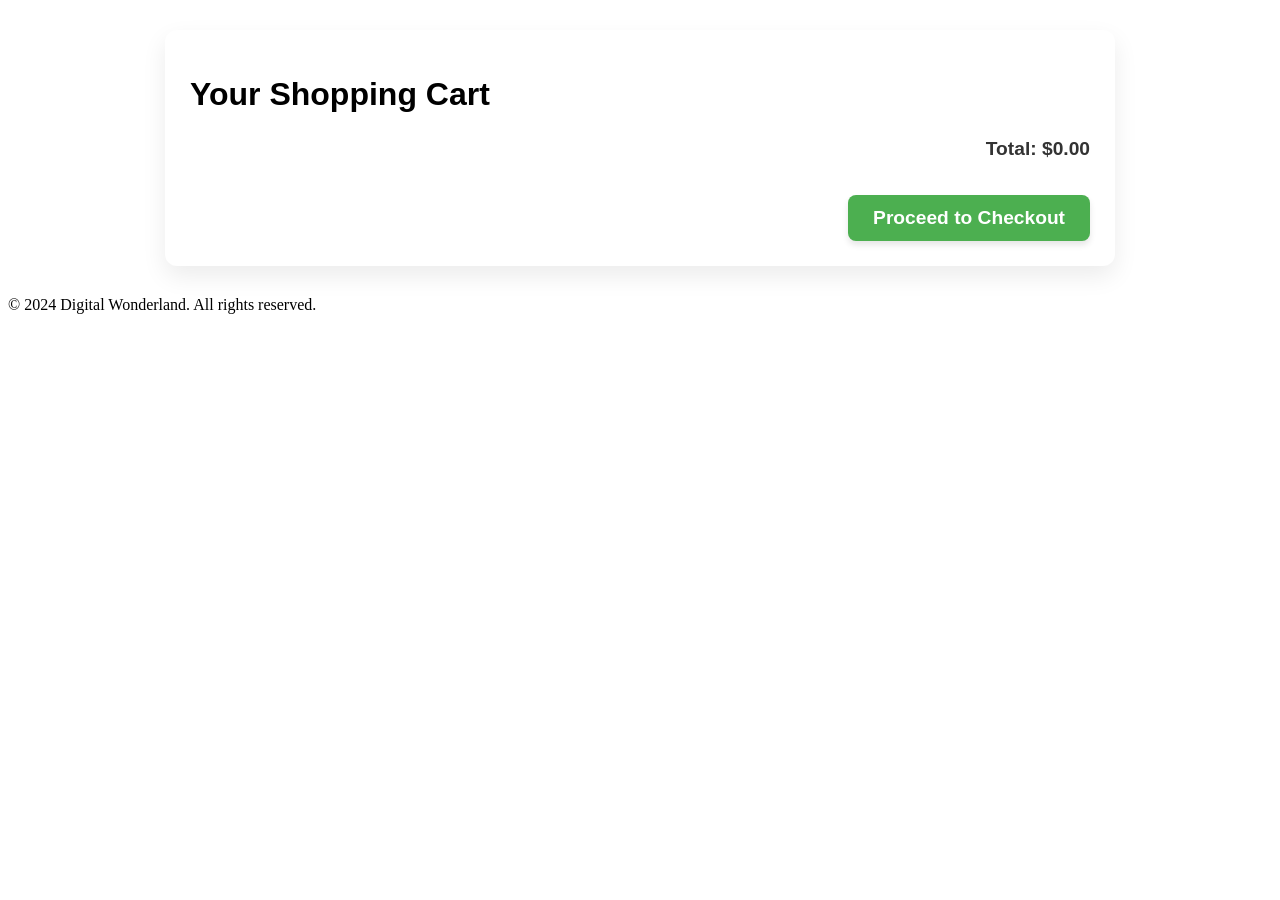
<file: IICT FINAL PROJECT/ICT FINAL PROJECT/ICT FINAL PROJECT/cart/cart.html>
<!DOCTYPE html>
<html lang="en">
<head>
    <meta charset="UTF-8">
    <meta name="viewport" content="width=device-width, initial-scale=1.0">
    <title>Shopping Cart - Digital Wonderland</title>
    <link rel="stylesheet" href="cart.css">
</head>
<body>

    <div class="cart-container">
        <h1>Your Shopping Cart</h1>
        <div id="cart-items"></div>
        <div id="cart-total">
            <p>Total: $<span id="total-price">0</span></p>
            <button id="checkout-btn">Proceed to Checkout</button>
        </div>
    </div>

    <footer>
        <p>&copy; 2024 Digital Wonderland. All rights reserved.</p>
    </footer>

    <script src="cart.js"></script>
</body>
</html>
</file>
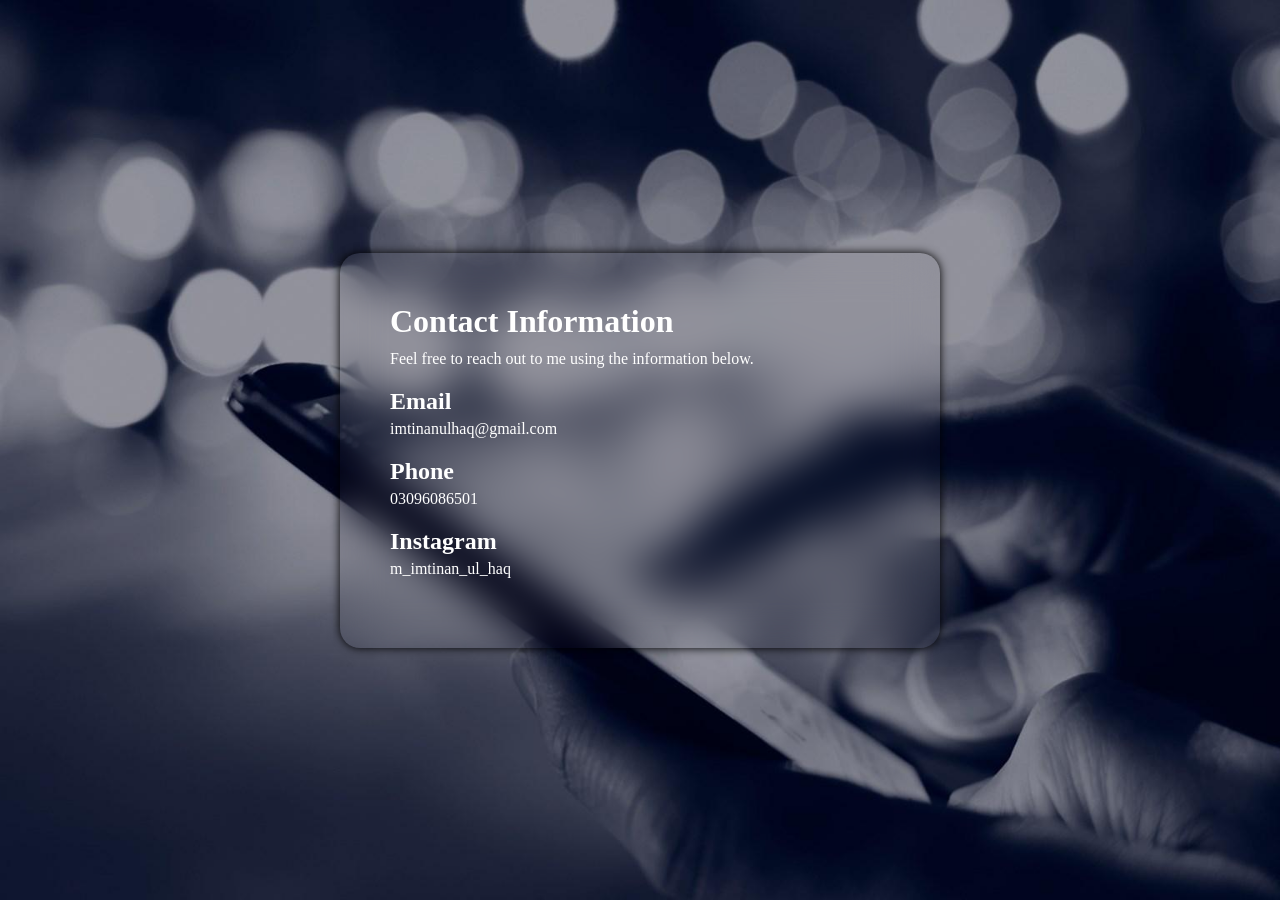
<file: IICT FINAL PROJECT/ICT FINAL PROJECT/ICT FINAL PROJECT/Contact/Contact.html>
<!DOCTYPE html>
<html lang="en">
<head>
    <meta charset="UTF-8">
    <meta name="viewport" content="width=device-width, initial-scale=1.0">
    <title>Contact Information</title>
    <style>
        * {
            margin: 0;
            padding: 0;
            box-sizing: border-box;
            font-family: Cambria, Cochin, Georgia, Times, 'Times New Roman', serif;
        }

        body {
            background-image: url('1contact.jpg');
         
            background-size: cover;
            background-position: center;
            background-repeat: no-repeat;
            display: flex;
            justify-content: center;
            align-items: center;
            height: 100vh;
            color: #fff;
            padding: 20px;
        }

        .backbox {
        width: 600px;
         background: transparent;
   
        backdrop-filter: blur(20px);
        box-shadow: 0 0 10px rgba(0, 0, 0, 5);
        color: white;
        border-radius: 20px;
        padding: 50px 50px;
        animation: fadeInUp 1.5s ease-in-out;
        }

        header h1 {
            font-size: 2em;
            margin-bottom: 10px;
            animation: slideIn 1.5s ease-in-out;
        }

        header p {
            margin-bottom: 20px;
            animation: slideIn 1.5s ease-in-out 0.3s;
        }

        .contact-info {
            animation: fadeInUp 1s ease-in-out 0.5s;
        }

        .info-item {
            margin-bottom: 20px;
            animation: fadeInUp 1s ease-in-out 0.7s;
        }

        .info-item h2 {
            font-size: 1.5em;
            margin-bottom: 5px;
            animation: fadeInUp 1s ease-in-out 0.9s;
        }

        @keyframes fadeIn {
            from {
                opacity: 0;
            }
            to {
                opacity: 1;
            }
        }

        @keyframes slideIn {
            from {
                transform: translateY(-50px);
                opacity: 0;
            }
            to {
                transform: translateY(0);
                opacity: 1;
            }
        }

        @keyframes fadeInUp {
            from {
                transform: translateY(20px);
                opacity: 0;
            }
            to {
                transform: translateY(0);
                opacity: 1;
            }
        }
    </style>
</head>
<body>
    <div class="backbox">
        <header>
            <h1>Contact Information</h1>
            <p>Feel free to reach out to me using the information below.</p>
        </header>
        <div class="contact-info">
            <div class="info-item">
                <h2>Email</h2>
                <p>imtinanulhaq@gmail.com</p>
            </div>
            <div class="info-item">
                <h2>Phone</h2>
                <p>03096086501</p>
            </div>
            <div class="info-item">
                <h2>Instagram</h2>
                <p>m_imtinan_ul_haq</p>
            </div>
        </div>
    </div>
</body>
</html>
</file>
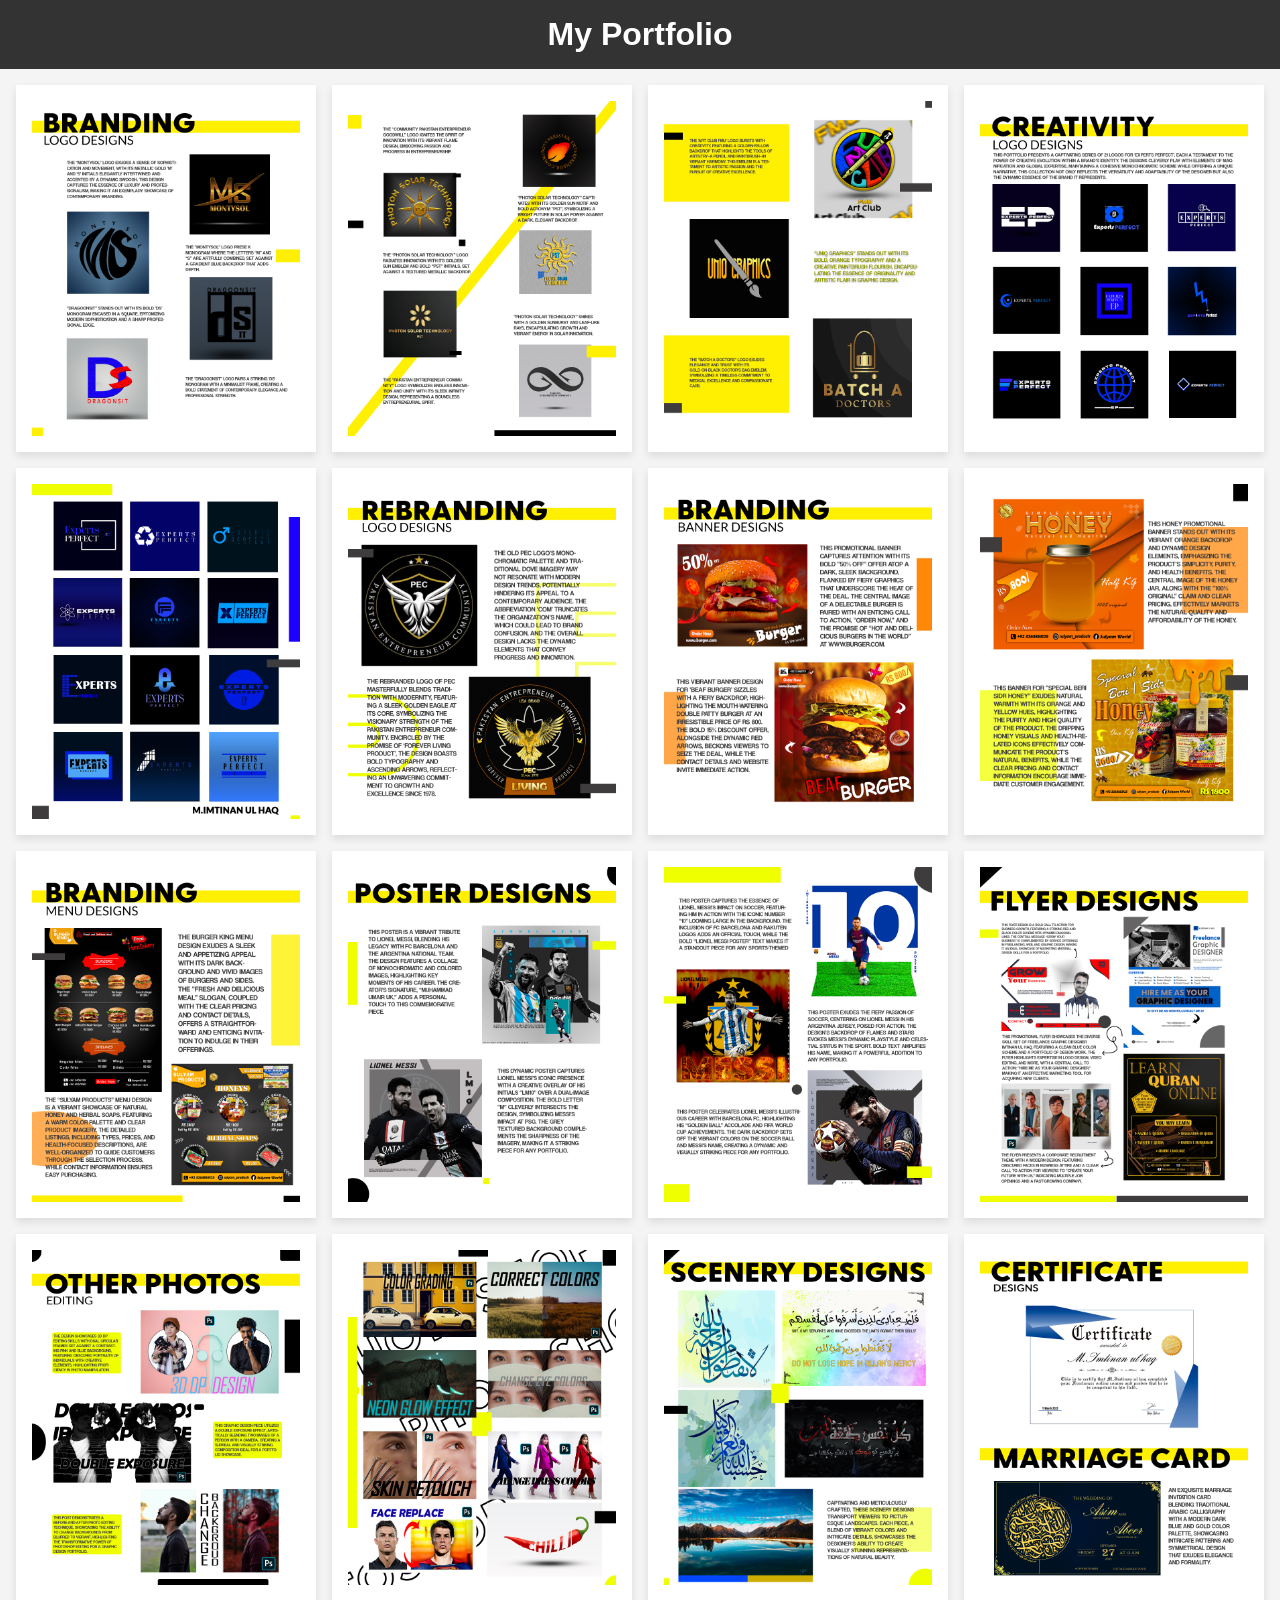
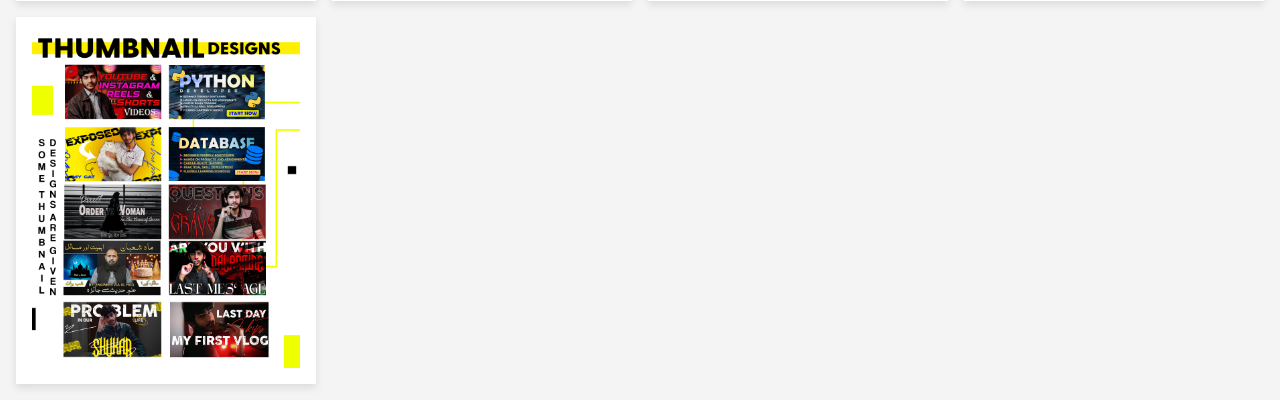
<file: IICT FINAL PROJECT/ICT FINAL PROJECT/ICT FINAL PROJECT/Portflio/Portfolio.html>
<!DOCTYPE html>
<html lang="en">
<head>
    <meta charset="UTF-8">
    <meta name="viewport" content="width=device-width, initial-scale=1.0">
    <title>Portfolio</title>
    <style>
body {
    font-family: Arial, sans-serif;
    margin: 0;
    padding: 0;
    background-color: #f4f4f4;
}

header {
    background-color: #333;
    color: #fff;
    text-align: center;
    padding: 1rem;
}

h1 {
    margin: 0;
}

main {
    padding: 1rem;
}

.gallery {
    display: grid;
    grid-template-columns: repeat(auto-fit, minmax(300px, 1fr));
    gap: 1rem;
}

.image-container {
    box-shadow: 0 4px 8px rgba(0,0,0,0.1);
    background-color: #fff;
    padding: 1rem;
}

.image-container img {
    width: 100%;
    height: auto;
    display: block;
}


@media (max-width: 600px) {
    .image-container {
        padding: 0.5rem;
    }
}


    </style>



</head>
<body>
    <header>
        <h1>My Portfolio</h1>
    </header>
    <main>
        <section class="gallery">
            <div class="image-container"><img src="PORTFOLIO10/2.jpg" alt="Project 2"></div>
            <div class="image-container"><img src="PORTFOLIO10/3.jpg" alt="Project 3"></div>
            <div class="image-container"><img src="PORTFOLIO10/4.jpg" alt="Project 4"></div>
            <div class="image-container"><img src="PORTFOLIO10/5.jpg" alt="Project 5"></div>
            <div class="image-container"><img src="PORTFOLIO10/6.jpg" alt="Project 6"></div>
            <div class="image-container"><img src="PORTFOLIO10/7.jpg" alt="Project 7"></div>
            <div class="image-container"><img src="PORTFOLIO10/8.jpg" alt="Project 8"></div>
            <div class="image-container"><img src="PORTFOLIO10/9.jpg" alt="Project 9"></div>
            <div class="image-container"><img src="PORTFOLIO10/10.jpg" alt="Project 10"></div>
            <div class="image-container"><img src="PORTFOLIO10/11.jpg" alt="Project 11"></div>
            <div class="image-container"><img src="PORTFOLIO10/12.jpg" alt="Project 12"></div>
            <div class="image-container"><img src="PORTFOLIO10/13.jpg" alt="Project 13"></div>
            <div class="image-container"><img src="PORTFOLIO10/14.jpg" alt="Project 14"></div>
            <div class="image-container"><img src="PORTFOLIO10/15.jpg" alt="Project 15"></div>
            <div class="image-container"><img src="PORTFOLIO10/16.jpg" alt="Project 16"></div>
            <div class="image-container"><img src="PORTFOLIO10/17.jpg" alt="Project 17"></div>
            <div class="image-container"><img src="PORTFOLIO10/18.jpg" alt="Project 18"></div>
        </section>
    </main>
    
</body>
</html>
</file>
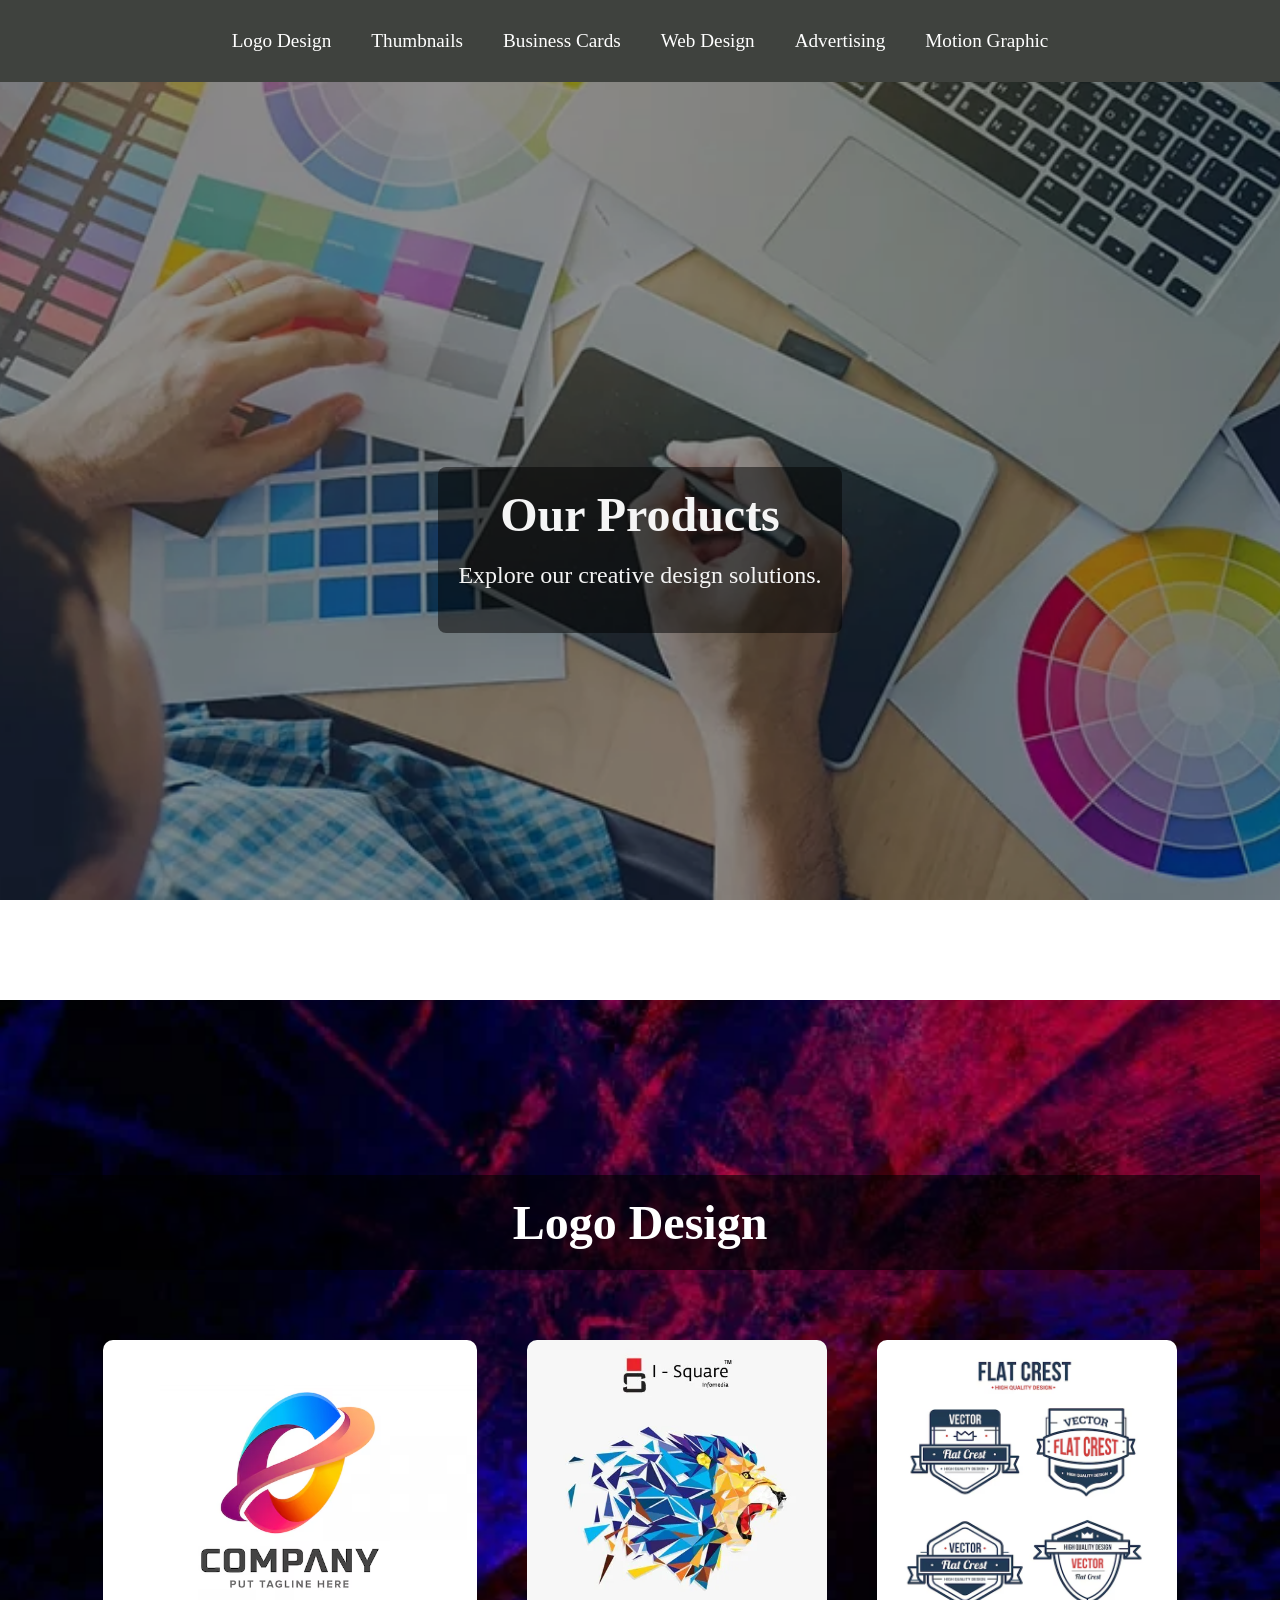
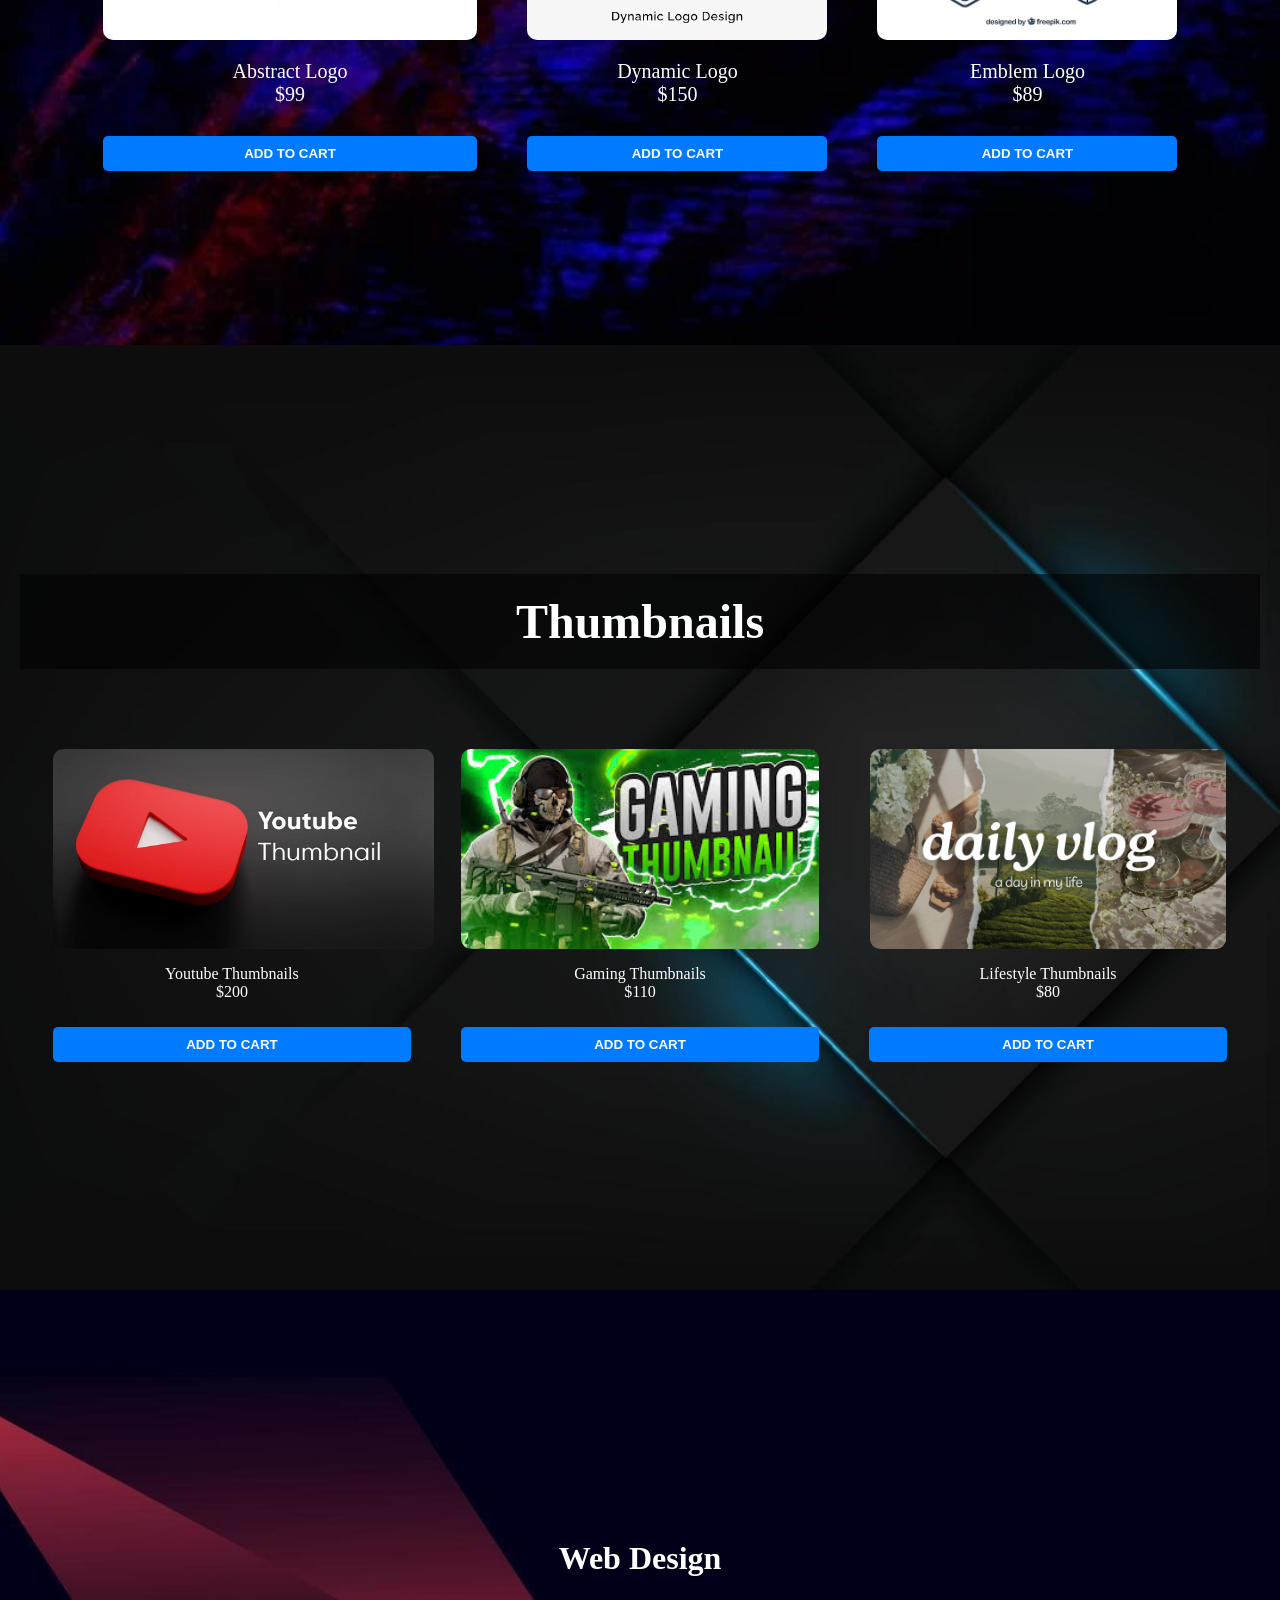
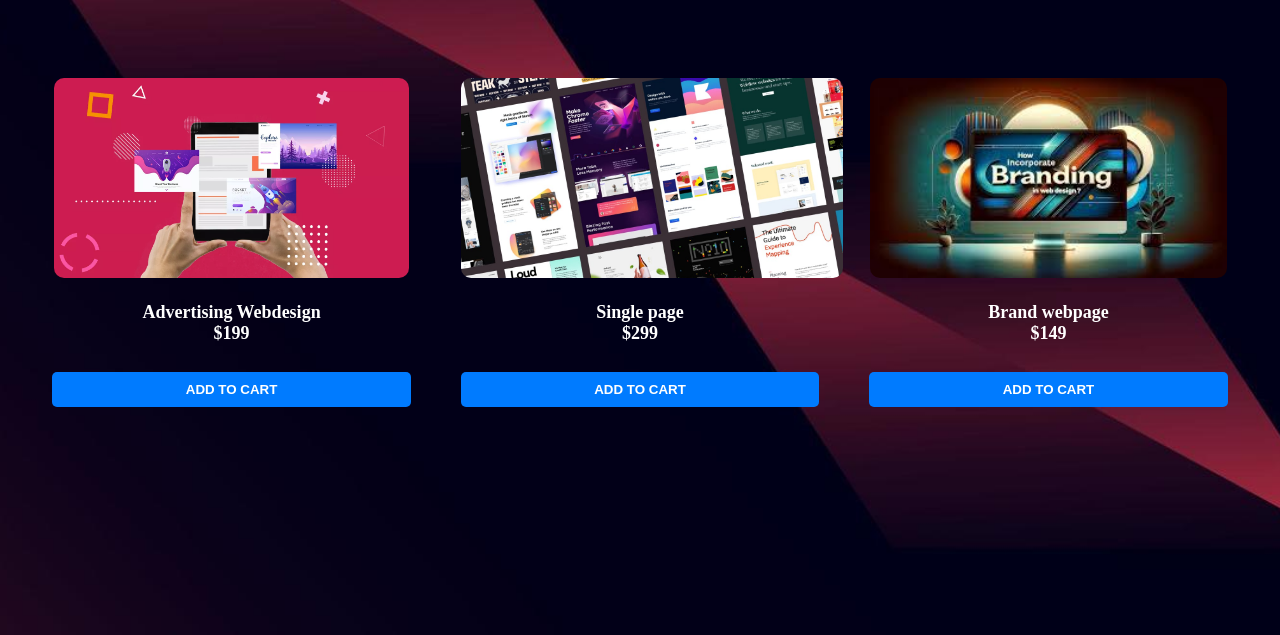
<file: IICT FINAL PROJECT/ICT FINAL PROJECT/ICT FINAL PROJECT/product/Product.html>
<!DOCTYPE html>
<html lang="en">
<head>
    <meta charset="UTF-8">
    <meta name="viewport" content="width=device-width, initial-scale=1.0">
    <title>Our Products</title>
    <link rel="stylesheet" href="style.css">
</head>
<body>
    <section class="top-image">
        <div class="overlay-text">
            <h1>Our Products</h1>
            <p>Explore our creative design solutions.</p>
        </div>
    </section>
  
    <div class="navbar">
        <ul>
            <li><a href="#logo-design">Logo Design</a></li>
            <li><a href="#thumbnails">Thumbnails</a></li>
            <li><a href="#business-cards">Business Cards</a></li>
            <li><a href="#web-design">Web Design</a></li>
            <li><a href="#advertising">Advertising</a></li>
            <li><a href="#motion-graphic">Motion Graphic</a></li>
        </ul>
    </div>

    <div id="logo-design" class="service-category">
        <div class="overlay">
            <h1>Logo Design</h1>
        </div>
        <div class="content">
            <div class="logo-item" data-name="Abstract Logo" data-price="99">
                <img src="abstract.avif" alt="Abstract Logo" id="abs">
                <p>Abstract Logo<br>$99</p>
                <button class="add-to-cart">Add to Cart</button>
            </div>
            <div class="logo-item" data-name="Dynamic Logo" data-price="150">
                <img src="dynamic.webp" alt="Dynamic Logo">
                <p>Dynamic Logo<br>$150</p>
                <button class="add-to-cart">Add to Cart</button>
            </div>
            <div class="logo-item" data-name="Emblem Logo" data-price="89">
                <img src="emblema.avif" alt="Emblem Logo">
                <p>Emblem Logo<br>$89</p>
                <button class="add-to-cart">Add to Cart</button>
            </div>
        </div>
    </div>
    
    <div id="thumbnails" class="service-category">
        <div class="overlay">
            <h1>Thumbnails</h1>
        </div>
        <div class="content">
            <div class="thumbnail" data-name="Youtube Thumbnails" data-price="200">
                <img src="youtube.jpeg" alt="Thumbnail 1">
                <p>Youtube Thumbnails<br>$200</p>
                <button class="add-to-cart">Add to Cart</button>
            </div>
            <div class="thumbnail" data-name="Gaming Thumbnails" data-price="110">
                <img src="gaming.jpeg" alt="Thumbnail 2">
                <p>Gaming Thumbnails<br>$110</p>
                <button class="add-to-cart">Add to Cart</button>
            </div>
            <div class="thumbnail" data-name="Lifestyle Thumbnails" data-price="80">
                <img src="lifestyle.webp" alt="Thumbnail 3">
                <p>Lifestyle Thumbnails<br>$80</p>
                <button class="add-to-cart">Add to Cart</button>
            </div>
        </div>
    </div>

    <div id="web-design" class="service-category">
        <div class="overlay">
            <h1>Web Design</h1>
        </div>
        <div class="content">
            <div class="web-item" data-name="Advertising Webdesign" data-price="199">
                <img src="Advertising 1.webp" alt="Web Design 1">
                <p>Advertising Webdesign<br>$199</p>
                <button class="add-to-cart">Add to Cart</button>
            </div>
            <div class="web-item" data-name="Single page" data-price="299">
                <img src="singlepg.jpg" alt="Web Design 2">
                <p>Single page<br>$299</p>
                <button class="add-to-cart">Add to Cart</button>
            </div>
            <div class="web-item" data-name="Brand webpage" data-price="149">
                <img src="brand .jpeg" alt="Web Design 3">
                <p>Brand webpage<br>$149</p>
                <button class="add-to-cart">Add to Cart</button>
            </div>
        </div>
    </div>

    <script src="../cart/cart.js"></script>
</body>
</html>
</file>
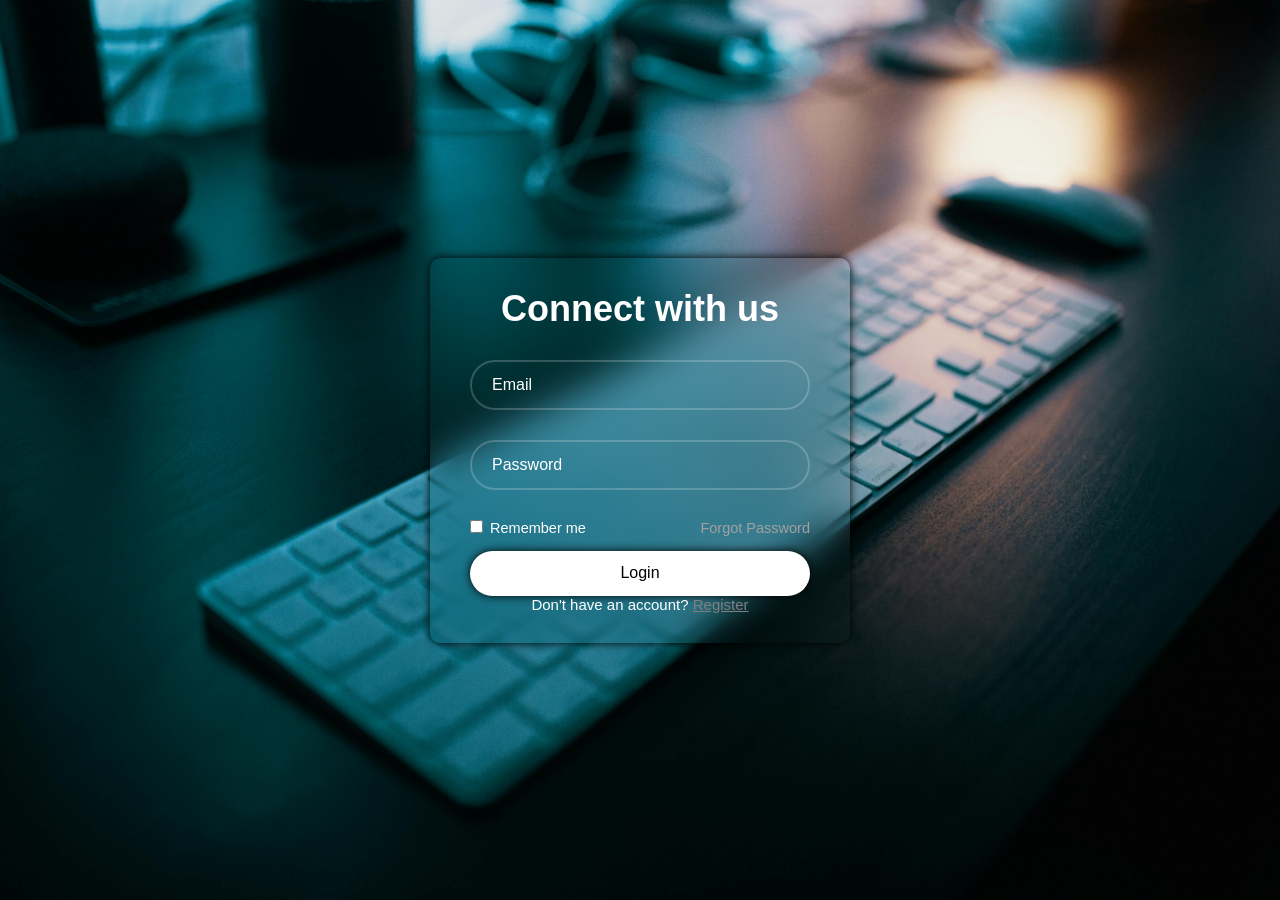
<file: IICT FINAL PROJECT/ICT FINAL PROJECT/ICT FINAL PROJECT/Sign in/Signin Signup.html>
<!DOCTYPE html>
<html lang="en">
<head>
    <meta charset="UTF-8">
    <meta name="viewport" content="width=device-width, initial-scale=1.0">
    <title>Connect with us</title>
    <link rel="stylesheet" href="Signin.css">
</head>
<body>
   <div class="Form"> 
    <form id="loginForm">
        <h1>Connect with us</h1>
        <div class="input-box">
            <input type="email" id="email" placeholder="Email" required>
        </div>
        <div class="input-box">
            <input type="password" id="password" placeholder="Password" required>
        </div>    
        <div class="remember-forget">
            <label><input type="checkbox"> Remember me</label>
            <a href="#">Forgot Password</a>
        </div>
        <button type="button" class="btn" onclick="work()">Login</button>
        <div class="register-Link">
            <p>Don't have an account? <a href="register/Form.html">Register</a></p>
        </div>
    </form> 
   </div>

   <script>
    function work() {
        var email = document.getElementById("email").value;
        var password = document.getElementById("password").value;

        if (email === "" || password === "") {
            alert("Please fill these information first.");
            return;
        }

        if (confirm("You are signed in completely!")) {
            window.location.href = "imtinan.html"; 
        }
    }
   </script>
</body>
</html>
</file>
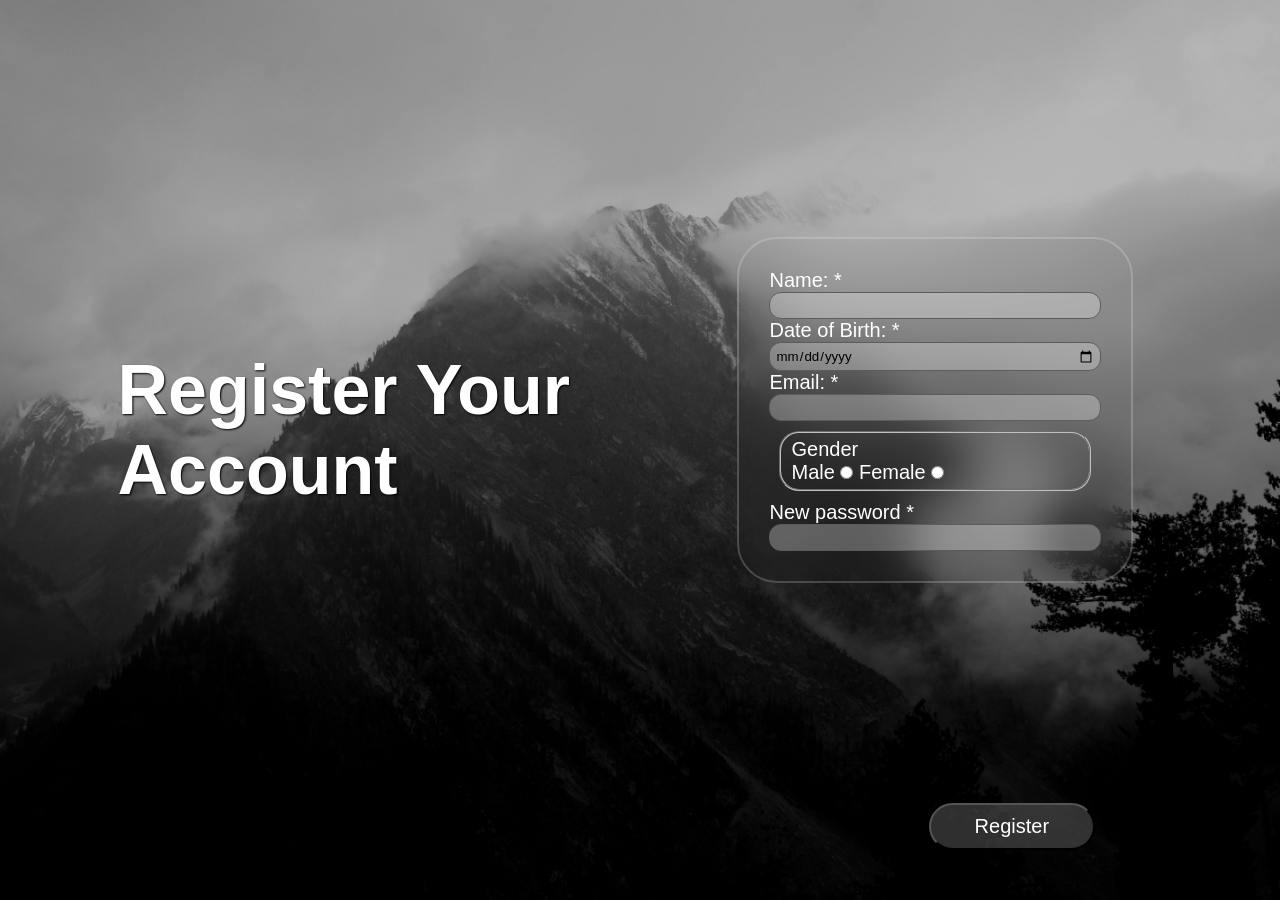
<file: IICT FINAL PROJECT/ICT FINAL PROJECT/ICT FINAL PROJECT/Sign in/register/Form.html>
<!DOCTYPE html>
<html lang="en">
<head>
    <meta charset="UTF-8">
    <meta name="viewport" content="width=device-width, initial-scale=1.0">
    <title>Register your Account</title>
   <link rel="stylesheet" href="form.css">
</head>
<body>
    <h1>Register Your Account</h1>
    <form action="Personal Information">
        <div class="data">
<div class="nde">
    <p>Name: *<input type="text" name="name" required id="name"> </p>

<p>Date of Birth: *<input type="date" name="Date" required id="Date"> </p> 
<p>Email: *<input type="email" name="Email" required id="Email"></p>
<fieldset>
   
    <p> <Legend>Gender</Legend>Male <input type="radio" name="Gender" id="male"> Female <input type="radio" name="Gender" id="Female"> </p>
</fieldset>
<p>New password * <input type="password"  name="Cvv" required id="cvv"></p>
</div>

</div>
<div class="submit">
<input type="submit" value="Register" onclick="work()">
</div>

   </form>
   <script>
    function work() {
    var email = document.getElementById("Email").value;
    var password = document.getElementById("cvv").value;
    var name = document.getElementById("name").value;
    var date = document.getElementById("Date").value;

    if (email === "" || password === "" || name === "" || date === "") {
        alert("Please fill these information first.");
        return;
    }

    if (confirm("You are signed in completely!")) {
        window.location.href = "imtinan.html"; 
    }
}

   </script>
</body>
</html>
</file>
<file: IICT FINAL PROJECT/ICT FINAL PROJECT/ICT FINAL PROJECT/cart/cart.css>
.cart-container {
    max-width: 900px;
    margin: 30px auto;
    padding: 25px;
    background-color: #ffffff;
    border-radius: 12px;
    box-shadow: 0 10px 25px rgba(0, 0, 0, 0.08);
    transition: box-shadow 0.3s ease;
    font: 1em sans-serif;
}

.cart-container:hover {
    box-shadow: 0 12px 30px rgba(0, 0, 0, 0.12);
}

#cart-items {
    margin-bottom: 25px;
}

.cart-item {
    display: flex;
    justify-content: space-between;
    align-items: center;
    padding: 15px;
    border-bottom: 1px solid #e9ecef;
    transition: background-color 0.2s ease;
}

.cart-item:hover {
    background-color: #f8f9fa;
}

.cart-item .remove-item {
    background-color: #ff6b6b;
    color: white;
    border: none;
    padding: 6px 12px;
    border-radius: 6px;
    cursor: pointer;
    transition: background-color 0.3s ease, transform 0.2s ease;
    font-weight: 500;
}

.cart-item .remove-item:hover {
    background-color: #ff5252;
    transform: scale(1.05);
}

.cart-item .remove-item:active {
    transform: scale(0.95);
}

#cart-total {
    text-align: right;
    font-size: 1.2em;
    font-weight: 600;
    color: #333;
    margin-top: 15px;
}

#checkout-btn {
    background-color: #4CAF50;
    color: white;
    border: none;
    padding: 12px 25px;
    border-radius: 8px;
    cursor: pointer;
    margin-top: 15px;
    font-size: 1em;
    font-weight: 600;
    transition: background-color 0.3s ease, transform 0.2s ease;
    box-shadow: 0 4px 6px rgba(0, 0, 0, 0.1);
}

#checkout-btn:hover {
    background-color: #45a049;
    transform: translateY(-2px);
    box-shadow: 0 6px 8px rgba(0, 0, 0, 0.15);
}

#checkout-btn:active {
    transform: translateY(1px);
    box-shadow: 0 2px 4px rgba(0, 0, 0, 0.1);
}

#cart-count {
    background-color: #ff4d4d;
    color: white;
    border-radius: 50%;
    padding: 2px 6px;
    font-size: 12px;
    margin-left: 5px;
    font-weight: 700;
    min-width: 20px;
    text-align: center;
    display: inline-block;
    animation: pulse 1.5s infinite alternate;
}

@keyframes pulse {
    from {
        transform: scale(1);
    }
    to {
        transform: scale(1.1);
    }
}
</file>
<file: IICT FINAL PROJECT/ICT FINAL PROJECT/ICT FINAL PROJECT/product/style.css>
/* Reset body and html margins and padding */
html, body {
    margin: 0;
    padding: 0;
    height: 100%;
    width: 100%;
}

/* Navbar */
.navbar {
    background-color: #3f423e;
    position: fixed;
    top: 0;
    width: 100%;
    padding: 20px 0;
    z-index: 1000;
}

.navbar ul {
    list-style-type: none;
    margin: 0;
    padding: 0;
    display: flex;
    justify-content: center;
}

.navbar ul li {
    padding: 10px 20px;
}

.navbar ul li a {
    text-decoration: none;
    color: white;
    font-size: 1.2em;
    display: block;
    position: relative;
}

.navbar ul li a::after {
    content: "";
    width: 0;
    height: 1px;
    position: absolute;
    bottom: -8px;
    left: 50%;
    transform: translateX(-50%);
    background: white;
    transition: width 0.3s ease;
}

.navbar ul li a:hover::after {
    width: 50%;
}

/* Overlay Text Style */
.overlay-text {
    color: whitesmoke;
    text-align: center;
    background-color: rgba(0, 0, 0, 0.5);
    padding: 20px;
    border-radius: 8px;
}

.overlay-text h1 {
    font-size: 3em;
    margin: 0;
    margin-bottom: 20px;
}

.overlay-text p {
    font-size: 1.5em;
    margin-top: 10px;
}

/* Top Image Section */
.top-image {
    position: relative;
    width: 100vw;
    height: 100vh;
    background-image: url('main.png');
    background-size: cover;
    background-position: center;
    background-attachment: fixed;
    display: flex;
    align-items: center;
    justify-content: center;
    padding-top: 100px;
}

/* Full-Screen Background */
#logo-design {
    position: relative;
    background-image: url('bg.webp');
    background-size: cover;
    background-position: center;
    height: 105vh;
    color: white;
    text-align: center;
    display: flex;
    flex-direction: column;
    justify-content: center;
    align-items: center;
    padding: 20px;
    box-sizing: border-box;
}

#logo-design .overlay {
    width: 100%;
    padding: 20px 0;
    background-color: rgba(0, 0, 0, 0.6);
}

#logo-design .overlay h1 {
    font-size: 48px;
    margin: 0;
}

/* Add space between the heading and logo items */
#logo-design .content {
    display: flex;
    justify-content: center;
    gap: 50px;
    flex-wrap: wrap;
    margin-top: 70px; /* Add space between heading and logo items */
}

.logo-item img {
    height: 300px;
    object-fit: cover;
    display: block;
    margin: 0 auto;
    border-radius: 10px;
}

.logo-item p {
    margin-top: 20px;
    font-size: 20px;
}

#thumbnails {
    position: relative;
    background-image: url('thumbbg.jpg');
    background-size: cover;
    background-position: center;
    height: 105vh;
    color: white;
    text-align: center;
    display: flex;
    flex-direction: column;
    justify-content: center;
    align-items: center;
    padding: 20px;
    box-sizing: border-box;
}

#thumbnails .overlay {
    width: 100%;
    padding: 20px 0;
    background-color: rgba(0, 0, 0, 0.6);
}

#thumbnails .overlay h1 {
    font-size: 48px;
    margin: 0;
}

/* Add space between the heading and thumbnail items */
#thumbnails .content {
    display: flex;
    justify-content: center;
    gap: 50px;
    flex-wrap: wrap;
    margin-top: 80px; /* Add space between heading and thumbnail items */
}

.thumbnail {
    position: relative;
    width: 30%;
}

.thumbnail img {
    height: 200px;
    object-fit: cover;
    display: block;
    margin: 0 auto;
    border-radius: 10px;
}

.thumbnail .overlay {
    position: absolute;
    top: 50%;
    left: 50%;
    transform: translate(-50%, -50%);
    color: white;
    font-size: 24px;
    font-weight: bold;
    background: rgba(0, 0, 0, 0.6);
    padding: 10px;
}


#web-design.service-category {
    position: relative;
    background-image: url('bgweb.jpg'); /* Replace with your web design background image */
    background-size: cover;
    background-position: center;
    height: 105vh;
    color: white;
    text-align: center;
    display: flex;
    flex-direction: column;
    justify-content: center;
    align-items: center;
    padding: 20px;
    box-sizing: border-box;
}

#web-design h2 {
    font-size: 48px;
    margin: 0;
    padding: 10px 20px; /* Padding around the text */
    display: inline-block;
    background-color: rgba(9, 5, 5, 0.566); /* Black background to highlight */
    color: white; /* Ensure text is white */
    z-index: 2;
    width: 100%; /* Make the background span the full width */
    text-align: center;
}

#web-design .content {
    display: flex;
    justify-content: center;
    gap: 50px;
    flex-wrap: wrap;
    margin-top: 80px; /* Space between heading and items */
}

.web-item {
    position: relative;
    width: 30%;
    text-align: center;
}

.web-item img {
    height: 200px;
    object-fit: cover;
    margin: 0 auto;
    border-radius: 10px;
}

.web-item p {
    margin-top: 20px;
    font-size: 18px;
    font-weight: bold;
}

/* Overlay effect for each item */
.web-item .overlay {
    position: absolute;
    top: 50%;
    left: 50%;
    transform: translate(-50%, -50%);
    color: white;
    font-size: 24px;
    font-weight: bold;
    background: rgba(0, 0, 0, 0.6);
    padding: 10px;
    border-radius: 5px;
}

.add-to-cart {
    background-color: #007bff;
    color: white;
    border: none;
    padding: 10px 15px;
    border-radius: 5px;
    cursor: pointer;
    transition: background-color 0.3s ease;
    font-weight: bold;
    text-transform: uppercase;
    margin-top: 10px;
    width: 100%;
}

.add-to-cart:hover {
    background-color: #0056b3;
}

.add-to-cart:active {
    background-color: #003580;
    transform: scale(0.98);
}
</file>
<file: IICT FINAL PROJECT/ICT FINAL PROJECT/ICT FINAL PROJECT/Sign in/Signin.css>
*{
    margin: 0;
    padding: 0;
    box-sizing: border-box;
    font-family: "poppins",sans-serif;
    animation: fadeInUp 1.5s ease-in-out;
}


body {
    background: transparent;
    display: flex;
    justify-content: center;
    align-items: center;
    min-height: 100vh;
    background: url(back.jpg) no-repeat center ;
    background-size: cover;
    animation: fadeInUp 1.5s ease-in-out;

}
.Form{
    width: 420px;
    background: transparent;
   
    backdrop-filter: blur(20px);
    box-shadow: 0 0 10px rgba(0, 0, 0, 2);
    color: white;
    border-radius: 10px;
    padding: 30px 40px;
    overflow: hidden;
    animation: fadeInUp 1.5s ease-in-out;
}

.Form h1{
  font-size: 36px;
  text-align: center;
  animation: fadeInUp 1.5s ease-in-out;
}
.Form  .input-box {
   position: relative;
   width: 100%;
   height: 50px;
   margin: 30px 0;
   animation: fadeInUp 1.5s ease-in-out;
}
.input-box input {
    width: 100%;
    height: 50px;
    background: transparent;
    border: none;
    outline: none;
    border: 2px solid rgba(255, 255, 255, .2);
    border-radius: 40px;
    font-size: 16px;
    color: white;
    padding: 20px 45px 20px 20px;
    animation: fadeInUp 1.5s ease-in-out;
}
.input-box input::placeholder {
    color: white

}
.input-box i {
    position: absolute;
    right: 20px;
    top: 50%;
    transform: translateY(-50%);
    font-size: 20px;
    animation: fadeInUp 1.5s ease-in-out;
}
.Form .remember-forget {
display: flex;
justify-content: space-between;
font-size: 14.5px;
margin: 15px 0 15px;
animation: fadeInUp 1.5s ease-in-out;
}
.remember-forget label input {

    accent-color: white;
    margin-right: 3px;
    animation: fadeInUp 1.5s ease-in-out;
}
.remember-forget a {
    color: rgb(161, 161, 161);
    text-decoration: none;
    animation: fadeInUp 1.5s ease-in-out;
}

.remember-forget a:hover{

    text-decoration: underline;
    color: white;
    animation: fadeInUp 1.5s ease-in-out;
}

.Form .btn {
    width: 100%;
    height: 45px;
    background: white;
    border: none;
    outline: none;
    border-radius: 40px;
    box-shadow: 0 0 10px;
    cursor: pointer;
    font-size: 16px;
    animation: fadeInUp 1.5s ease-in-out;
}
.Form .register-Link p{
    font-size: 15px;
    text-align: center;
    color: rgb(255, 255, 255);
    animation: fadeInUp 1.5s ease-in-out;
    
}
.Form .register-Link a{
    color: gray;
    animation: fadeInUp 1.5s ease-in-out;
}
.Form .register-Link a:hover{
    text-decoration: underline;
    color: white;
    animation: fadeInUp 1.5s ease-in-out;
}
@keyframes fadeInUp {
    from {
        opacity: 0;
        transform: translateY(20px);
    }
    to {
        opacity: 1;
        transform: translateY(0);
    }
}
</file>
<file: IICT FINAL PROJECT/ICT FINAL PROJECT/ICT FINAL PROJECT/Sign in/register/form.css>
*{
    margin: 0;
    padding: 0;
    box-sizing: border-box;
    font-family: "poppins",sans-serif;
    box-sizing: border-box;
}
body{
    background: transparent;
    display: flex;
    justify-content: center;
    align-items: center;
    min-height: 100vh;
    background: url(back0.jpg) no-repeat center ;
    background-size: cover;
    font-weight: 300;
    animation: fadeInUp 1.5s ease-in-out;
}

body h1{
    font-size: 70px;
    width: 500px;
    color: #ffffff;
    text-align: left;
    text-decoration: none;
    text-shadow: 1px 1px 2px black;
    margin-right: 90px;
    margin-bottom: 40px;
    animation: fadeInUp 1.5s ease-in-out;
}


.data{

    font-size: 30px;
    padding: 25px;
    margin: 5px;
    animation: fadeInUp 1.5s ease-in-out;
}
.data .nde{
    background: transparent;
    backdrop-filter: blur(20px);
    border: none;
    outline: none;
    border: 2px solid rgba(255, 255, 255, .2);
    border-radius: 40px;
    font-size: 20px;
    color: #ffffff;
    padding: 30px 30px 30px 30px;
    margin-bottom: 80px;
    animation: fadeInUp 1.5s ease-in-out;

}
.data .nde p text {
    background: transparent;
    outline: rgb(121, 121, 121);
    color: #ffffff;
    animation: fadeInUp 1.5s ease-in-out;
}

.data .nde fieldset{
    padding: 5px 10px 5px;
    color: #ffffff;
    animation: fadeInUp 1.5s ease-in-out;
}
input[type=text],
input[type=email],
input[type=number],
input[type=password],
input[type=date],
select,
textarea{
    width: 100%;
    padding: 5px;
    border: 1px solid rgb(92, 92, 92);
    border-radius: 12px;
    background-color: rgba(255, 255, 255, 0.288) ;
    animation: fadeInUp 1.5s ease-in-out;

}
fieldset{
    font-weight: 500;
  
    padding: 12px;
    border-radius: 20px;
    margin: 10px 10px 10px;
    animation: fadeInUp 1.5s ease-in-out;
}
input[type="submit"]{

    background-color: rgba(133, 133, 133, 0.357);
    font-size: 20px;
    color: #ffffff;
    border-radius: 50px;
    padding: 10px 10px 10px;
    
    width: 13%;
    position:absolute;
    bottom: 50px;
    right: 185px ;
    
    
    animation: fadeInUp 1.5s ease-in-out;
    cursor: pointer;
}
@keyframes fadeInUp {
    from {
        opacity: 0;
        transform: translateY(20px);
    }
    to {
        opacity: 1;
        transform: translateY(0);
    }
}
</file>
